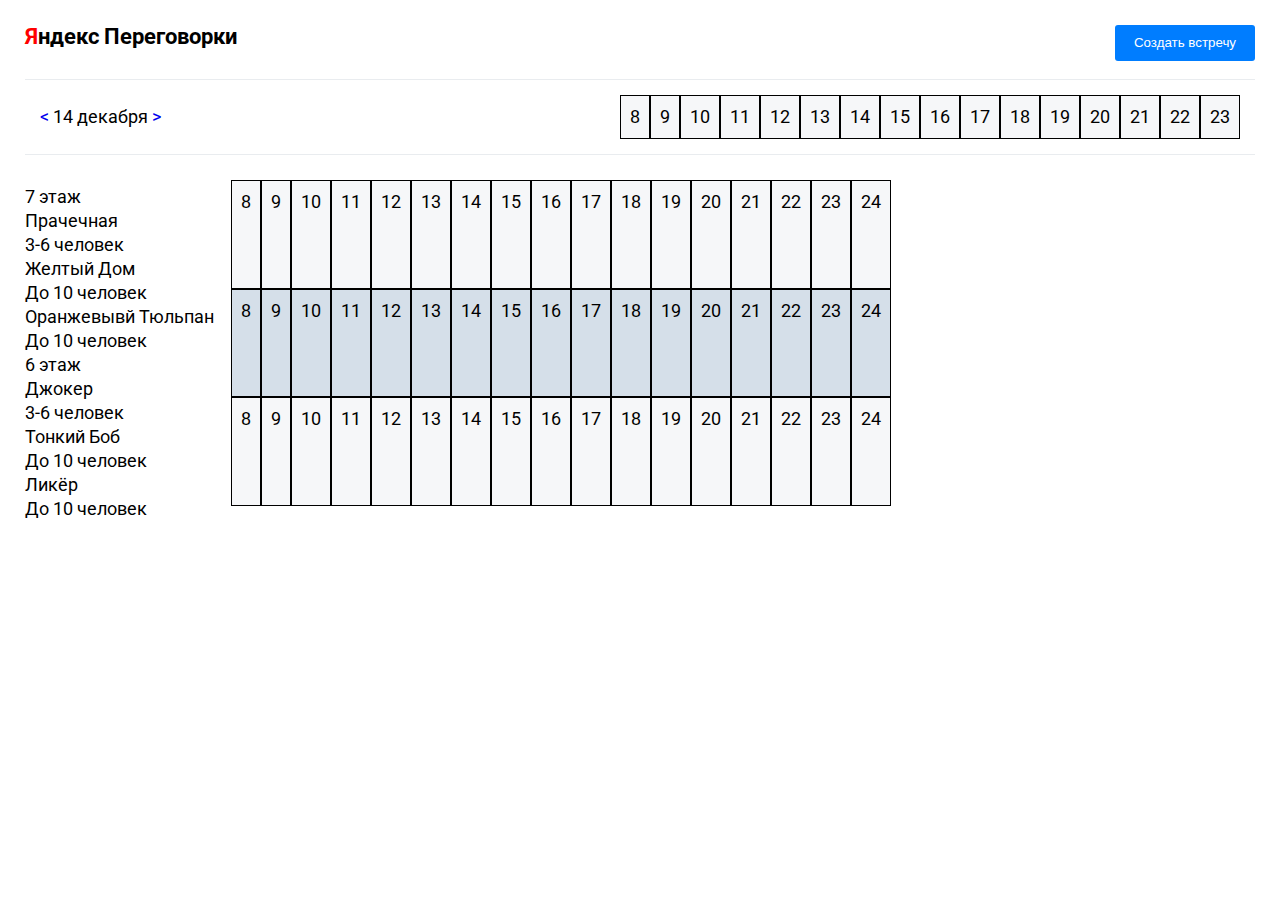
<file: my_app/index.html>
<!DOCTYPE html>
<html lang="ru">
<head>
    <meta charset="UTF-8">
    <meta name="viewport" content="width=device-width, initial-scale=1.0">
    <meta http-equiv="X-UA-Compatible" content="ie=edge">
    <link rel="stylesheet" href="style.css">
    <title>Бронирование переговорок</title>
</head>
<body>
<div class="wrapper">
    <div class="header">
        <div class="items-head">
            <div class="text"><h1>Яндекс Переговорки</h1></div>  
            <div class="button "><input class="butMeeting" type="submit" value="Создать встречу"></div>
        </div>
        <div class="calendar">
            <div class="cal">
                    <div class="date">
                            <a href="#" class="href"> &lt </a> 14 декабря <a href="#" class="href"> &gt </a>
                    </div>
            </div>
            <div class="hours">
                    <div class="table">
                            <div class="row">
                        
                            
                            <div class="cell">8</div>
                            <div class="cell">9</div>
                            <div class="cell">10</div>
                            <div class="cell">11</div>
                            <div class="cell">12</div>
                            <div class="cell">13</div>
                            <div class="cell">14</div>
                            <div class="cell">15</div>
                            <div class="cell">16</div>
                            <div class="cell">17</div>
                            <div class="cell">18</div>
                            <div class="cell">19</div>
                            <div class="cell">20</div>
                            <div class="cell">21</div>
                            <div class="cell">22</div>
                            <div class="cell">23</div>
                            
                        </div>
                    </div>              
            </div>
        </div>
    </div>
    
    <div class="binder">

        <div class="leftMenu">
            <div class="items">7 этаж 
                    <div class="item">
                        <div class="nameClass">Прачечная</div>
                        <div class="countUser">3-6 человек</div>            
                    </div>
                    <div class="item">
                            <div class="nameClass">Желтый Дом</div>
                            <div class="countUser">До 10 человек</div>            
                    </div>
                    <div class="item">
                            <div class="nameClass">Оранжевывй Тюльпан</div>
                            <div class="countUser">До 10 человек</div>            
                    </div>
            </div>

            <div class="items">6 этаж 
                    <div class="item">
                        <div class="nameClass">Джокер</div>
                        <div class="countUser">3-6 человек</div>            
                    </div>
                    <div class="item">
                            <div class="nameClass">Тонкий Боб</div>
                            <div class="countUser">До 10 человек</div>            
                    </div>
                    <div class="item">
                            <div class="nameClass">Ликёр</div>
                            <div class="countUser">До 10 человек</div>            
                    </div>
                </div>
    </div>
    <div class="hours">
            
            <div class="table">
                <div class="row">
                    <div class="cell">8</div>
                    <div class="cell">9</div>
                    <div class="cell">10</div>
                    <div class="cell">11</div>
                    <div class="cell">12</div>
                    <div class="cell">13</div>
                    <div class="cell">14</div>
                    <div class="cell">15</div>
                    <div class="cell">16</div>
                    <div class="cell">17</div>
                    <div class="cell">18</div>
                    <div class="cell">19</div>
                    <div class="cell">20</div>
                    <div class="cell">21</div>
                    <div class="cell">22</div>
                    <div class="cell">23</div>
                    <div class="cell">24</div>
                </div>
                
                <div class="row">
                
                    <div class="cell">8</div>
                    <div class="cell">9</div>
                    <div class="cell">10</div>
                    <div class="cell">11</div>
                    <div class="cell">12</div>
                    <div class="cell">13</div>
                    <div class="cell">14</div>
                    <div class="cell">15</div>
                    <div class="cell">16</div>
                    <div class="cell">17</div>
                    <div class="cell">18</div>
                    <div class="cell">19</div>
                    <div class="cell">20</div>
                    <div class="cell">21</div>
                    <div class="cell">22</div>
                    <div class="cell">23</div>
                    <div class="cell">24</div>
                </div>
                <div class="row">
                
                    <div class="cell">8</div>
                    <div class="cell">9</div>
                    <div class="cell">10</div>
                    <div class="cell">11</div>
                    <div class="cell">12</div>
                    <div class="cell">13</div>
                    <div class="cell">14</div>
                    <div class="cell">15</div>
                    <div class="cell">16</div>
                    <div class="cell">17</div>
                    <div class="cell">18</div>
                    <div class="cell">19</div>
                    <div class="cell">20</div>
                    <div class="cell">21</div>
                    <div class="cell">22</div>
                    <div class="cell">23</div>
                    <div class="cell">24</div>
                </div>
            </div>
                
    </div>
    



    </div>
</div>
<!-- <script src="http://code.jquery.com/jquery-1.9.1.js"></script> -->
<script src="script.js"></script>


</body>
</html>
</file>
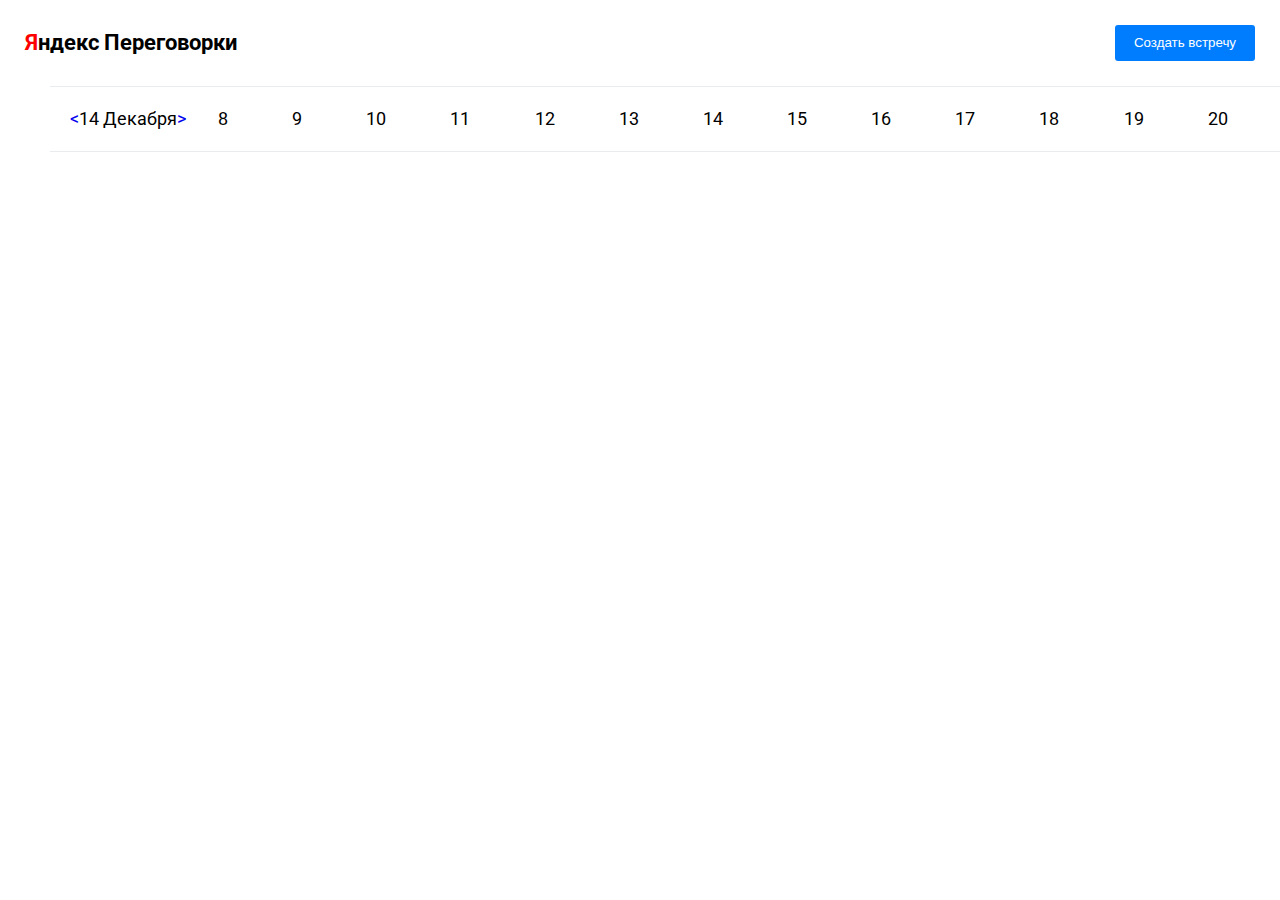
<file: my_appv2/index.html>
<!DOCTYPE html>
<html lang="ru">
<head>
    <meta charset="UTF-8">
    <meta name="viewport" content="width=device-width, initial-scale=1.0">
    <meta http-equiv="X-UA-Compatible" content="ie=edge">
    <link rel="stylesheet" href="style.css">
    <title>Бронирование переговорок</title>
</head>
<body>
    <div class="header">
        <div class="wr">
            <div class="btnText position">
                <h1 class="inline-block left">Яндекс Переговорки</h1>
                <div class="inline-block right"><input class="butMeeting" type="submit" value="Создать встречу"></div>
            </div>
        
            <div class="dateTime position">
                <ul class="left"><a href="#">&lt</a>14 Декабря<a href="#">&gt</a></ul>
                <div class="right"><div class="cont"><div>8</div><div>9</div><div>10</div><div>11</div><div>12</div><div>13</div><div>14</div><div>15</div><div>16</div><div>17</div><div>18</div><div>19</div><div>20</div></div></div>
            </div>
        </div>
    </div>









<!-- <script src="http://code.jquery.com/jquery-1.9.1.js"></script> -->
<script src="script.js"></script>
</body>
</html>
</file>
<file: my_app/style.css>
@import url('https://fonts.googleapis.com/css?family=Roboto&subset=cyrillic,cyrillic-ext,latin-ext');

*{
    margin:0; 
    padding:0;
    line-height: 24px; 
    box-sizing: border-box;
    
}
body{
    font-size: 1.15em;
    font-family: Roboto, sans-serif;
    color : #000;

}

.wrapper {
    margin: 0 auto;
    max-width: 1280px;
    padding-left: 25px;
    padding-right: 25px;
    padding-top: 25px;
    height: 100%; 

    
}

.wrapper .header .items-head{
    margin-bottom: 18px;
    display: flex;
    flex-direction: row; 
    flex-wrap: wrap;
    justify-content: space-between;  
      
}
.calendar{
    display: flex;
    flex-direction: row;
    flex-wrap: wrap;
    justify-content: space-between; 
    align-items: center;   
    margin: 10px auto; 
    margin-top: 18px;
    border-bottom: 1px solid #e9ecef;
    border-top: 1px solid #e9ecef;
}

.hours{
    display: flex;
    flex-direction: row;  
    padding: 15px 15px;
    
    
}
.cal{
    display: flex;
    justify-content: start;
    
    padding: 15px 15px;
}
.flex-cont{
    display: flex;
    flex-direction: row;
    flex-wrap: nowrap; 
    justify-content: space-around;
    padding: 5px;
    background: #fff;
    margin: 1px auto;

}
.flex-elem{
    /* color: #fff; */
    padding: 5px;
    margin: 5px;
    background: firebrick;

}

.table{
    display: table;
    padding: 0;
    border-spacing: 0px;
    width: 100%;

    
}
.row{
    display: table-row;
    border: 1px solid black;
    
    
    
}
.cell{
    display: inline-block;
    display: table-cell;
    padding: 9px 9px;
    border: 1px solid black;
    width: 4.16%;
}
  .table .row:nth-child(odd){
   background: #f6f7f9;
    
  }
  .table .row:nth-child(even){
   background: #d5dfe9;
    
  }
  
  


.binder{
    max-width: 1280px;
    display: flex;
    flex-direction: row;
    flex-wrap : nowrap;
}

h1{
    font-size: 22px;
}
h1::first-letter{
    color: red;   
}

.butMeeting {
    line-height: 36px;
    height: 36px;
    width: 140px;
    box-sizing: border-box;   
    text-align: center;
    color: #fff;
    background-color: #007dff;
    border-radius: 3px;
    border: 0;
    cursor: pointer;
   
}
.date a {
    text-decoration: none;
}
.butMeeting:link{
    background-color: #007dfe;
    border:none;
    outline: none;
}

.butMeeting:hover{
    background-color: #0059ff;
    border:none;
    outline: none;
}
.butMeeting:active{
    background-color: #0111fd;
    border:none;
    outline: none;
}



.leftMenu{
    margin-top: 20px; 
    padding-right: 2px;

    
}

.active{
    background: red;
}
</file>
<file: my_appv2/style.css>
@import url('https://fonts.googleapis.com/css?family=Roboto&subset=cyrillic,cyrillic-ext,latin-ext');

*{
    margin:0; 
    padding:0;
    line-height: 24px; 
    box-sizing: border-box;
    
}
body{
    font-size: 1.15em;
    font-family: Roboto, sans-serif;
    color : #000;

}

.wr {
    margin: 0 auto;
    max-width: 1280px;
    padding-left: 25px;
    padding-right: 25px;
    padding-top: 25px;
    height: 120px;   
}

.position{
    display: flex;
    flex-direction: row;
    align-items: center;
}
.cont{
    display: flex;
    justify-content: space-around;
}
.dateTime{
    width: 100%;
    margin: 25px;
    padding: 20px 20px;
    border-top: 1px solid #e9ecef;
    border-bottom: 1px solid #e9ecef;
    
    


}

.right{
    text-align: right;
    flex-grow: 1;
    
}



/* .wr .header .items-head{
    margin-bottom: 18px;
    display: flex;
    flex-direction: row; 
    flex-wrap: wrap;
    justify-content: space-between;  
      
} */



.calendar{
    display: flex;
    flex-direction: row;
    flex-wrap: wrap;
    justify-content: space-between; 
    align-items: center;   
    margin: 10px auto; 
    margin-top: 18px;
    border-bottom: 1px solid #e9ecef;
    border-top: 1px solid #e9ecef;
}

.hours{
    display: flex;
    flex-direction: row;  
    padding: 15px 15px;
    
    
}
.cal{
    display: flex;
    justify-content: start;
    
    padding: 15px 15px;
}
.flex-cont{
    display: flex;
    flex-direction: row;
    flex-wrap: nowrap; 
    justify-content: space-around;
    padding: 5px;
    background: #fff;
    margin: 1px auto;

}
.flex-elem{
    /* color: #fff; */
    padding: 5px;
    margin: 5px;
    background: firebrick;

}

.table{
    display: table;
    padding: 0;
    border-spacing: 0px;
    width: 100%;

    
}
.row{
    display: table-row;
    border: 1px solid black;
    
    
    
}
.cell{
    display: inline-block;
    display: table-cell;
    padding: 9px 9px;
    border: 1px solid black;
    width: 4.16%;
}
  .table .row:nth-child(odd){
   background: #f6f7f9;
    
  }
  .table .row:nth-child(even){
   background: #d5dfe9;
    
  }
  
  


.binder{
    max-width: 1280px;
    display: flex;
    flex-direction: row;
    flex-wrap : nowrap;
}

h1{
    font-size: 22px;
}
h1::first-letter{
    color: red;   
}

.butMeeting {
    line-height: 36px;
    height: 36px;
    width: 140px;
    box-sizing: border-box;   
    text-align: center;
    color: #fff;
    background-color: #007dff;
    border-radius: 3px;
    border: 0;
    cursor: pointer;
    
   
}
.left a {
    text-decoration: none;
}

.butMeeting:link{
    background-color: #007dfe;
    border:none;
    outline: none;
}

.butMeeting:hover{
    background-color: #0059ff;
    border:none;
    outline: none;
}
.butMeeting:active{
    background-color: #0111fd;
    border:none;
    outline: none;
}



.leftMenu{
    margin-top: 20px; 
    padding-right: 2px;

    
}

.active{
    background: red;
}
</file>
